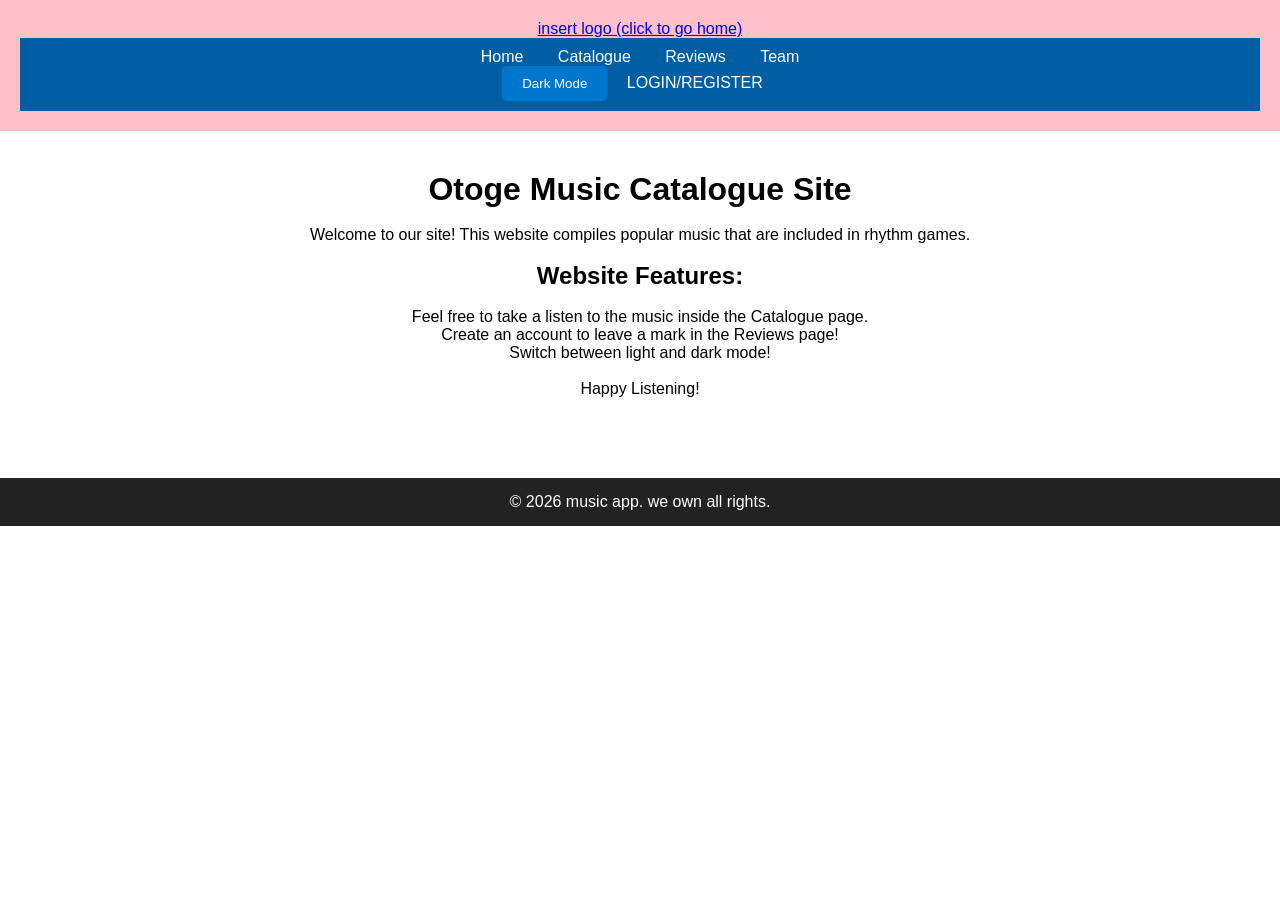
<file: index.html>
<!DOCTYPE html>
<html lang="en">

<head>
    <meta charset="UTF-8">
    <!-- DONT TOUCH OR MOBILE UI DIES -->
    <meta name="viewport" content="width=device-width, initial-scale=1.0">

    <!-- CHANGE THIS TITLE FOR EACH PAGE-->
    <title>insert title</title>

    <link rel="stylesheet" href="css/global.css">
    <link rel="stylesheet" href="css/index.css">

    <!-- ADD PAGE SPECIFIC CSS BELOW HERE -->
</head>

<body>

    <!-- ==========================
         GLOBAL HEADER & NAVIGATION 
         ==========================-->
    <header>
        <div class="logo">
            <a href="index.html">insert logo (click to go home)</a>
        </div>

        <!-- hamburger button for mobile -->
        <button id="mobile-menu-button" aria-label="opens nav menu">☰</button>

        <!-- navigation links -->
        <nav id="nav-links">
            <a href="index.html">Home</a>
            <a href="catalogue.html">Catalogue</a>
            <a href="reviews.html">Reviews</a>
            <a href="team.html">Team</a>

            <!-- dark mode toggle and profile button -->
            <div class="nav-actions">
                <button id="toggle-theme-button" aria-label="toggle dark or light mode">Dark Mode</button>
                <a href="register.html" id="nav-login-button">LOGIN/REGISTER</a>
                <!-- changes to profile button once logged in-->
            </div>
        </nav>
    </header>

    <!-- =================
         MAIN CONTENT AREA
         =================-->
    <main id="main-content">

        <!-- START HERE -->
        <h1>Otoge Music Catalogue Site</h1>
        <br>

        <p>Welcome to our site! This website compiles popular music that are included in rhythm games. 
        </p>

        <br>

        <h2>
            Website Features:
        </h2>

        <br>

        <ul>
        <li> Feel free to take a listen to the music inside the Catalogue page. </li>
        <li> Create an account to leave a mark in the Reviews page! </li>
        <li> Switch between light and dark mode! </li>
        </ul>

        <br>

        <p>
            Happy Listening!
        </p>

    </main>

    <!-- ==========================
         FOOTER SAME FOR EVERY PAGE
         ========================== -->
    <footer>
        <p>&copy; 2026 music app. we own all rights.</p>
    </footer>

    <!-- ==================
         JAVASCRIPT SCRIPTS
         ===================-->

    <!-- EVERY PAGE NEEDS THEME SCRIPT -->
    <script src="js/theme.js"></script>

    <!-- ADD PAGE-SPECIFIC JS BELOW HERE. DONT PUT THEM IN THE HEAD SECTION OR IT WONT WORK -->
<script src="js/global-nav.js"></script>

</body>
</html>
</file>
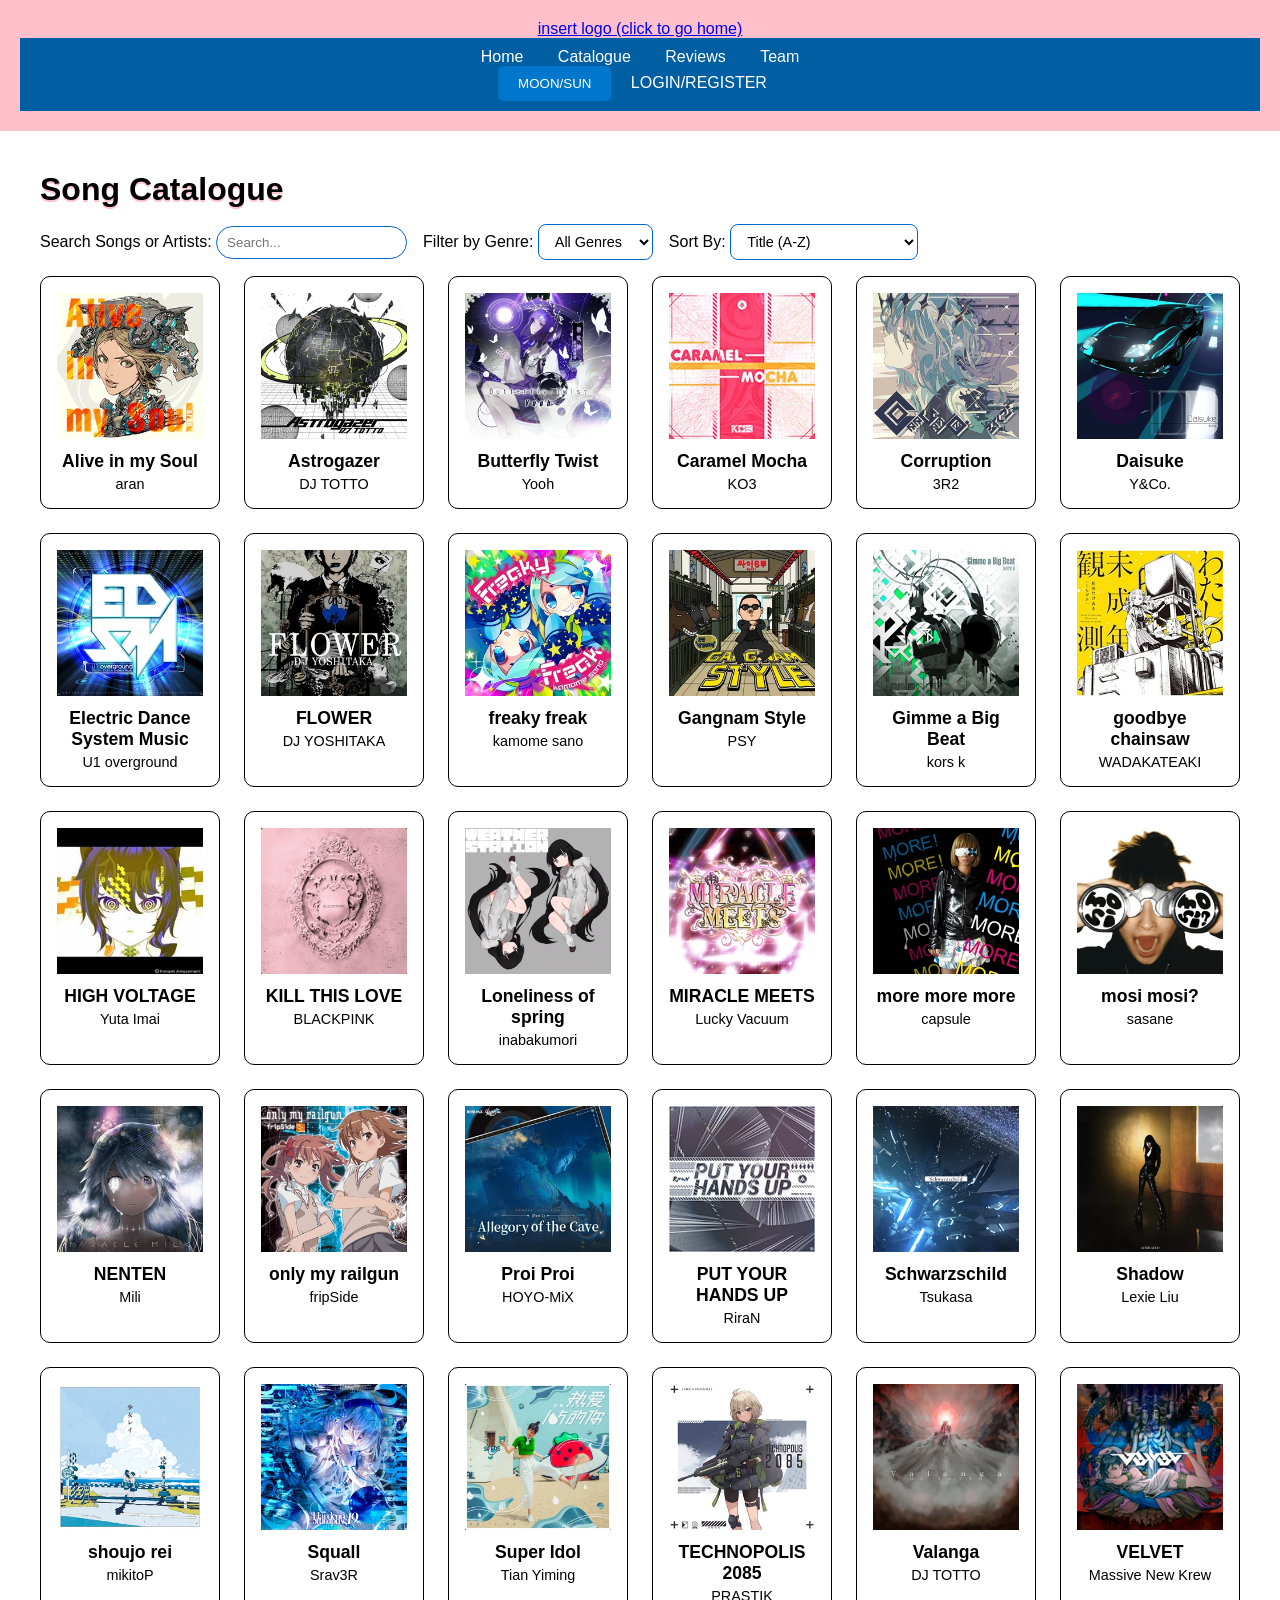
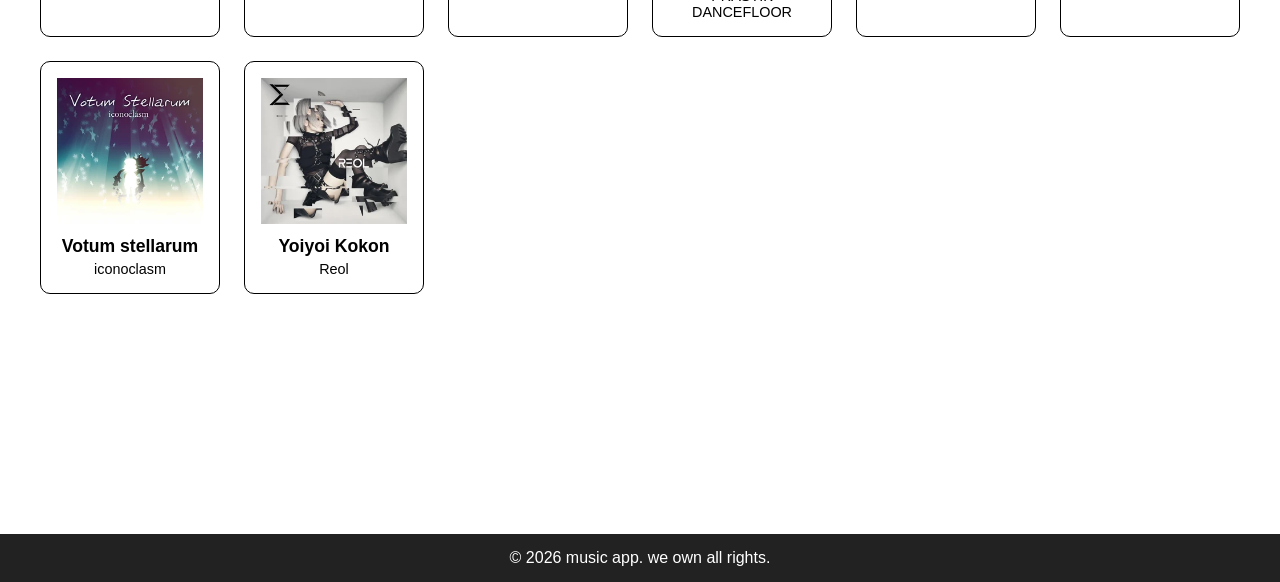
<file: catalogue.html>
<!DOCTYPE html>
<html lang="en">

<head>
    <meta charset="UTF-8">
    <!-- DONT TOUCH OR MOBILE UI DIES -->
    <meta name="viewport" content="width=device-width, initial-scale=1.0">

    <!-- CHANGE THIS TITLE FOR EACH PAGE-->
    <title>Song Catalogue</title>

    <link rel="stylesheet" href="css/global.css">
    <link rel="stylesheet" href="css/catalogue.css">

    <!-- ADD PAGE SPECIFIC CSS BELOW HERE -->

</head>

<body>

<!-- ==========================
     GLOBAL HEADER & NAVIGATION
     ==========================-->
<header>
    <div class="logo">
        <a href="index.html">insert logo (click to go home)</a>
    </div>

    <!-- hamburger button for mobile -->
    <button id="mobile-menu-button" aria-label="opens nav menu">☰</button>

    <!-- navigation links -->
    <nav id="nav-links">
        <a href="index.html">Home</a> <a href="catalogue.html">Catalogue</a> <a href="reviews.html">Reviews</a> <a
            href="team.html">Team</a>

        <!-- dark mode toggle and profile button -->
        <div class="nav-actions">
            <button id="toggle-theme-button" aria-label="toggle dark or light mode">MOON/SUN</button>
            <a href="register.html" id="nav-login-button">LOGIN/REGISTER</a>
            <!-- changes to profile button once logged in-->
        </div>
    </nav>
</header>

<!-- =================
     MAIN CONTENT AREA
     =================-->
<main id="main-content">

    <!--
        Author: Vimesh
        Description: Structure for the catalogue page and song grid, search and filter controls,
        and dynamic audio player, with WCAG compliant semantics and accessibility standards for
        screen readers
 -->

    <!-- START HERE -->

    <h1 id="page-title">Song Catalogue</h1>

    <!--    all filters and controls are grouped with explicit labels and ARIA region labels-->
    <section id="modifiers" aria-label="Catalogue Controls">
        <div>
            <label for="search-box" class="sr-only">Search Songs or Artists:</label> <input type="text"
                                                                                            placeholder="Search..."
                                                                                            id="search-box"
                                                                                            aria-label="Search songs or artists">
        </div>

        <div>
            <label for="genre-select" class="sr-only">Filter by Genre:</label> <select name="genre" id="genre-select"
                                                                                       aria-label="Filter by Genre">
            <option value="all">All Genres</option>
            <option value="Artcore">Artcore</option>
            <option value="EDM">EDM</option>
            <option value="Electropop">Electropop</option>
            <option value="Hardcore">Hardcore</option>
            <option value="Hardstyle">Hardstyle</option>
            <option value="House">House</option>
            <option value="Indie Pop">Indie Pop</option>
            <option value="Trance">Trance</option>
        </select>
        </div>

        <div>
            <label for="sort-by" class="sr-only">Sort By:</label> <select name="sort-by" id="sort-by"
                                                                          aria-label="Sort Songs By">
            <option value="title">Title (A-Z)</option>
            <option value="artist">Artist (A-Z)</option>
            <option value="genre">Genre (A-Z)</option>
            <option value="duration">Duration (Shortest)</option>
            <option value="year">Release Year (Oldest)</option>
            <option value="language">Language (A-Z)</option>
        </select>
        </div>

    </section>

    <!--    song grid container. uses JS DOM manipulation to insert 32 different song
            in theory, an infinite amount of songs can be added so it is easily
            scalable as more songs are added without any issues-->
    <section id="song-list">


        <!--         this is commented out dummy code for testing purposes only
                     the script inserts a card that uses the same structure-->

        <!--                &lt;!&ndash; DUMMY CARD STARTTTTTTTTTTTTTTTTTTTTTTTTTTTTT &ndash;&gt;-->
        <!--                <article class="song-card">-->
        <!--                    <&#45;&#45; <img src="images/cover.png" alt="Album Art"> &ndash;&gt;-->

        <!--                    <div class="album-art">-->
        <!--                        <button class="play-button">Play</button>-->
        <!--                    </div>-->

        <!--                    <h3>Sandstorm</h3>-->
        <!--                    <p>Darude</p>-->
        <!--                    <div>-->

        <!--                    </div>-->
        <!--                    <div class="hidden-details">-->
        <!--                        <p>Language: Instrumental</p>-->
        <!--                        <p>Year: 2001</p>-->
        <!--                        <p>Duration: 3:45</p>-->
        <!--                        <p>Genre: Eurodance</p>-->

        <!--                    </div>-->
        <!--                </article>-->
        <!--                &lt;!&ndash; DUMMY CARD ENDDDDDDDDDDDDDDDDDDDDDDDDDDDDDDDDDDDD &ndash;&gt;-->


    </section>

    <!-- spotify styled audio player. this bottom bar is hidden when no song is selected
     it uses native browser specific HTML5 audio controls
     the bottom bar can be closed and the song will also stop playing automatically-->
    <div id="bottom-player">
        <h4 id="song-name"></h4>
        <audio id="main-audio" controls src=""></audio>
        <button id="close-player-button">Close</button>
    </div>


</main>

<!-- ==========================
     FOOTER SAME FOR EVERY PAGE
     ========================== -->
<footer>
    <p>&copy; 2026 music app. we own all rights.</p>
</footer>

<!-- ==================
     JAVASCRIPT SCRIPTS
     ===================-->

<!-- EVERY PAGE NEEDS THEME SCRIPT -->
<script src="js/global-nav.js"></script>
<script src="js/theme.js"></script>
<script src="js/catalogue.js"></script>


<!-- ADD PAGE-SPECIFIC JS BELOW HERE. DONT PUT THEM IN THE HEAD SECTION OR IT WONT WORK -->

</body>
</html>
</file>
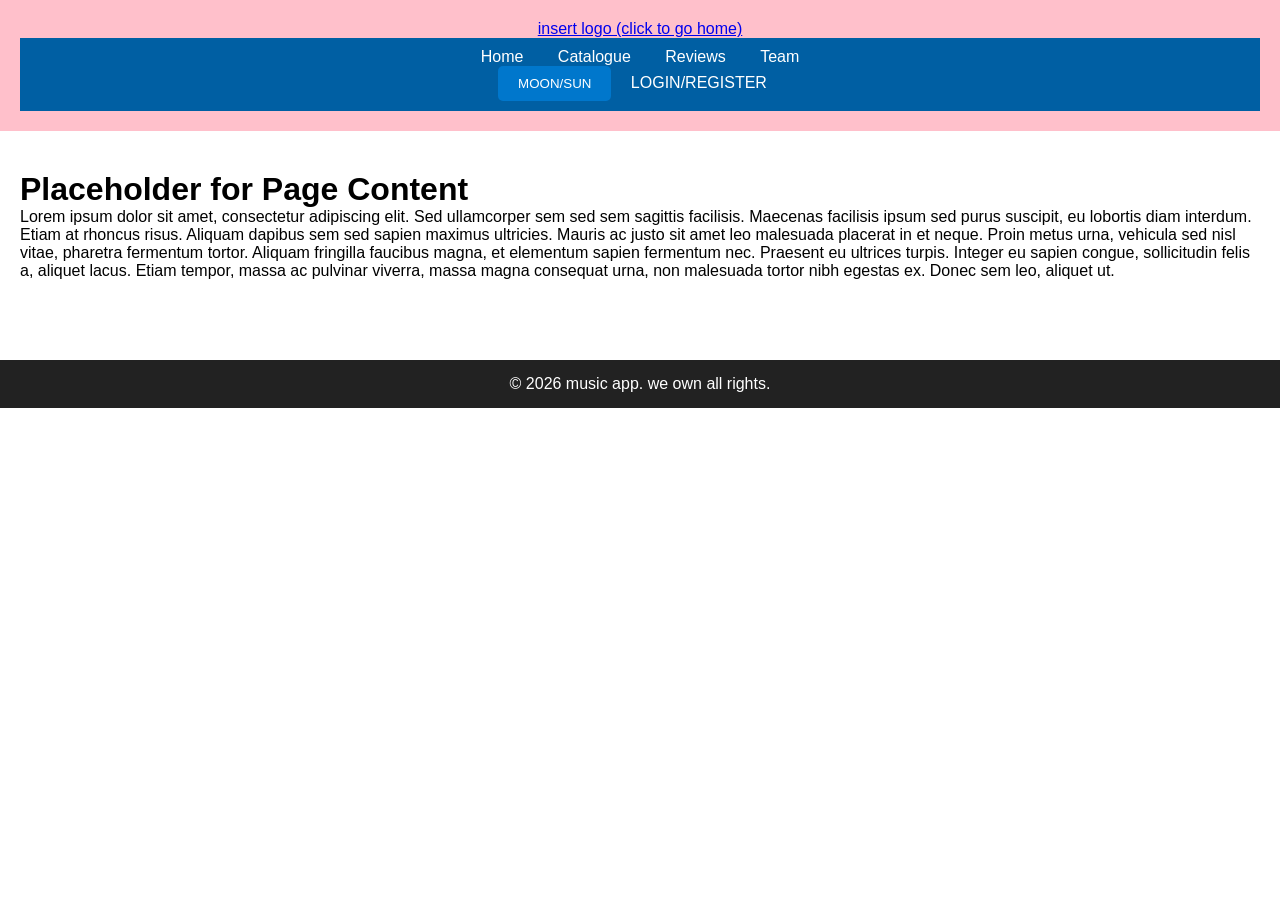
<file: portfolio-yuto.html>
<!DOCTYPE html>
<html lang="en">

<head>
    <meta charset="UTF-8">
    <!-- DONT TOUCH OR MOBILE UI DIES -->
    <meta name="viewport" content="width=device-width, initial-scale=1.0">

    <!-- CHANGE THIS TITLE FOR EACH PAGE-->
    <title>insert title</title>

    <link rel="stylesheet" href="css/global.css">

    <!-- ADD PAGE SPECIFIC CSS BELOW HERE -->
</head>

<body>

    <!-- ==========================
         GLOBAL HEADER & NAVIGATION 
         ==========================-->
    <header>
        <div class="logo">
            <a href="index.html">insert logo (click to go home)</a>
        </div>

        <!-- hamburger button for mobile -->
        <button id="mobile-menu-button" aria-label="opens nav menu">☰</button>

        <!-- navigation links -->
        <nav id="nav-links">
            <a href="index.html">Home</a>
            <a href="catalogue.html">Catalogue</a>
            <a href="reviews.html">Reviews</a>
            <a href="team.html">Team</a>

            <!-- dark mode toggle and profile button -->
            <div class="nav-actions">
                <button id="toggle-theme-button" aria-label="toggle dark or light mode">MOON/SUN</button>
                <a href="register.html" id="nav-login-button">LOGIN/REGISTER</a>
                <!-- changes to profile button once logged in-->
            </div>
        </nav>
    </header>

    <!-- =================
         MAIN CONTENT AREA
         =================-->
    <main id="main-content">

        <!-- START HERE -->
        <h1>Placeholder for Page Content</h1>
        <p>Lorem ipsum dolor sit amet, consectetur adipiscing elit. Sed ullamcorper sem sed sem sagittis facilisis.
            Maecenas facilisis ipsum sed purus suscipit, eu lobortis diam interdum. Etiam at rhoncus risus. Aliquam
            dapibus sem sed sapien maximus ultricies. Mauris ac justo sit amet leo malesuada placerat in et neque. Proin
            metus urna, vehicula sed nisl vitae, pharetra fermentum tortor. Aliquam fringilla faucibus magna, et
            elementum sapien fermentum nec. Praesent eu ultrices turpis. Integer eu sapien congue, sollicitudin felis a,
            aliquet lacus. Etiam tempor, massa ac pulvinar viverra, massa magna consequat urna, non malesuada tortor
            nibh egestas ex. Donec sem leo, aliquet ut. </p>

    </main>

    <!-- ==========================
         FOOTER SAME FOR EVERY PAGE
         ========================== -->
    <footer>
        <p>&copy; 2026 music app. we own all rights.</p>
    </footer>

    <!-- ==================
         JAVASCRIPT SCRIPTS
         ===================-->

    <!-- EVERY PAGE NEEDS THEME SCRIPT -->
    <script src="js/theme.js"></script>

    <!-- ADD PAGE-SPECIFIC JS BELOW HERE. DONT PUT THEM IN THE HEAD SECTION OR IT WONT WORK -->

</body>
</html>
</file>
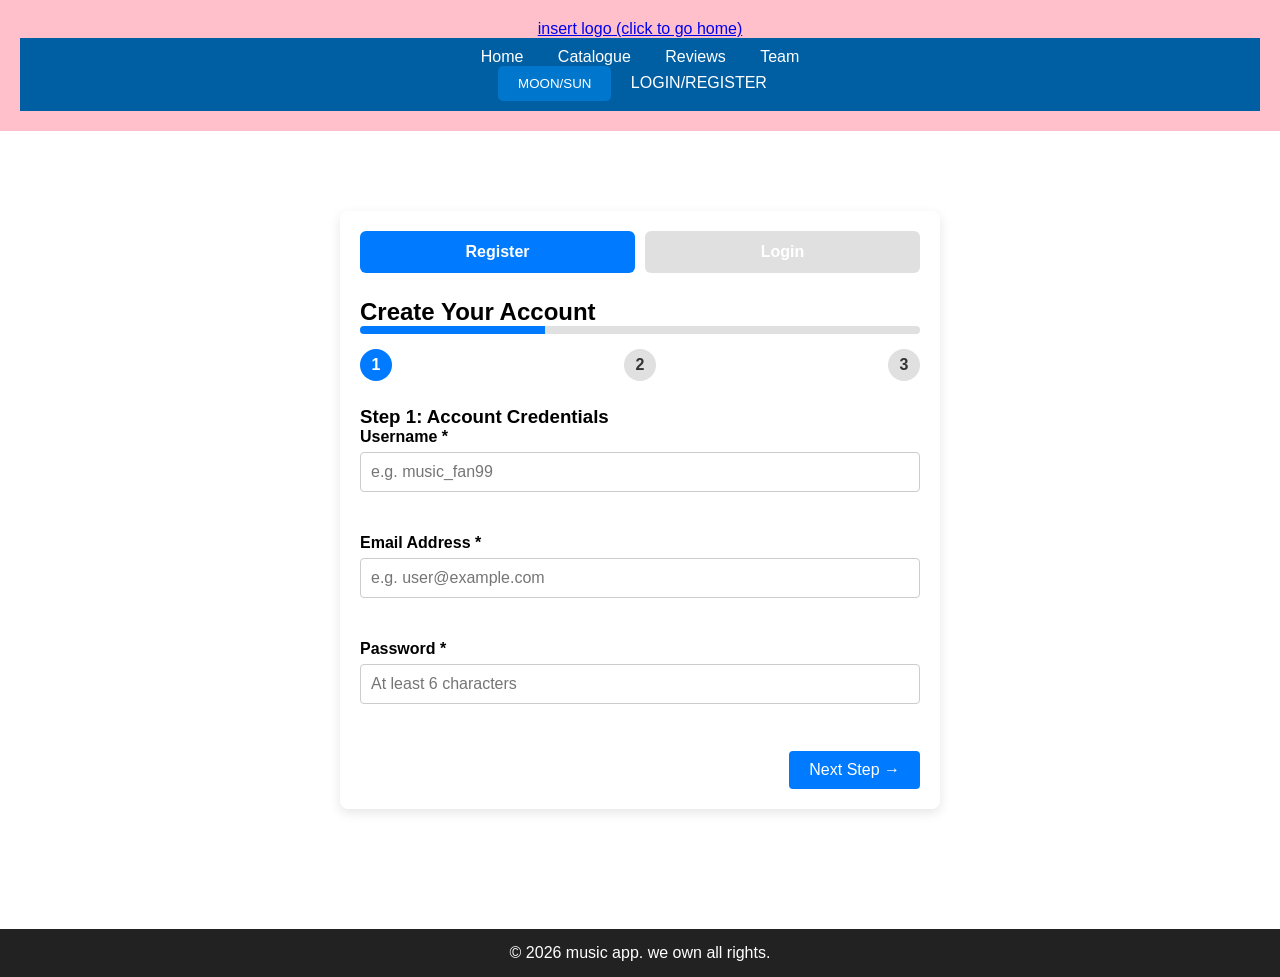
<file: register.html>
<!DOCTYPE html>
<html lang="en">

<head>
    <meta charset="UTF-8">
    <!-- DONT TOUCH OR MOBILE UI DIES -->
    <meta name="viewport" content="width=device-width, initial-scale=1.0">

    <title>Account - Music App</title>

    <link rel="stylesheet" href="css/global.css">
    <link rel="stylesheet" href="css/register.css">
</head>

<body>

<!-- ==========================
     GLOBAL HEADER & NAVIGATION
     ==========================-->
<header>
    <div class="logo">
        <a href="index.html">insert logo (click to go home)</a>
    </div>

    <!-- hamburger button for mobile -->
    <button id="mobile-menu-button" aria-label="opens nav menu">☰</button>

    <!-- navigation links -->
    <nav id="nav-links">
        <a href="index.html">Home</a>
        <a href="catalogue.html">Catalogue</a>
        <a href="reviews.html">Reviews</a>
        <a href="team.html">Team</a>

        <!-- dark mode toggle and profile button -->
        <div class="nav-actions">
            <button id="toggle-theme-button" aria-label="toggle dark or light mode">MOON/SUN</button>
            <a href="register.html" id="nav-login-button" class="active">LOGIN/REGISTER</a>
        </div>
    </nav>
</header>

<!-- =================
     MAIN CONTENT AREA
     =================-->
<main id="main-content">

    <section class="auth-container">
        
        <!-- Toggle Tabs: Login vs Register -->
        <div class="auth-tabs">
            <button id="tab-register-btn" class="tab-btn active">Register</button>
            <button id="tab-login-btn" class="tab-btn">Login</button>
        </div>

        <!-- =========================
             REGISTER FORM (MULTI-STEP)
             ========================= -->
        <div id="register-section" class="auth-box">
            <h2>Create Your Account</h2>
            
            <!-- Progress Indicator -->
            <div class="progress-bar-container">
                <div class="progress-bar-fill" id="progress-bar"></div>
            </div>
            <div class="step-indicators">
                <span class="step-node active" id="node-1">1</span>
                <span class="step-node" id="node-2">2</span>
                <span class="step-node" id="node-3">3</span>
            </div>

            <form id="multi-step-form" novalidate>
                
                <!-- STEP 1: Account Credentials -->
                <div class="form-step active-step" id="step-1">
                    <h3>Step 1: Account Credentials</h3>
                    
                    <div class="form-group">
                        <label for="reg-username">Username *</label>
                        <input type="text" id="reg-username" name="username" placeholder="e.g. music_fan99">
                        <span class="error-message" id="err-username"></span>
                    </div>

                    <div class="form-group">
                        <label for="reg-email">Email Address *</label>
                        <input type="email" id="reg-email" name="email" placeholder="e.g. user@example.com">
                        <span class="error-message" id="err-email"></span>
                    </div>

                    <div class="form-group">
                        <label for="reg-password">Password *</label>
                        <input type="password" id="reg-password" name="password" placeholder="At least 6 characters">
                        <span class="error-message" id="err-password"></span>
                    </div>

                    <div class="form-actions">
                        <button type="button" class="btn btn-next" id="next-1">Next Step &rarr;</button>
                    </div>
                </div>

                <!-- STEP 2: Personal Details -->
                <div class="form-step" id="step-2">
                    <h3>Step 2: Profile Details</h3>

                    <div class="form-group">
                        <label for="reg-fullname">Full Name *</label>
                        <input type="text" id="reg-fullname" name="fullname" placeholder="e.g. John Doe">
                        <span class="error-message" id="err-fullname"></span>
                    </div>

                    <div class="form-group">
                        <label for="reg-dob">Date of Birth *</label>
                        <input type="date" id="reg-dob" name="dob">
                        <span class="error-message" id="err-dob"></span>
                    </div>

                    <div class="form-actions">
                        <button type="button" class="btn btn-prev" id="prev-2">&larr; Back</button>
                        <button type="button" class="btn btn-next" id="next-2">Next Step &rarr;</button>
                    </div>
                </div>

                <!-- STEP 3: Preferences & Confirmation -->
                <div class="form-step" id="step-3">
                    <h3>Step 3: Music Preferences</h3>

                    <div class="form-group">
                        <label for="reg-genre">Favorite Genre *</label>
                        <select id="reg-genre" name="genre">
                            <option value="">-- Select a Genre --</option>
                            <option value="Artcore">Artcore</option>
                            <option value="EDM">EDM</option>
                            <option value="Electropop">Electropop</option>
                            <option value="Hardcore">Hardcore</option>
                            <option value="Hardstyle">Hardstyle</option>
                            <option value="House">House</option>
                            <option value="Indie Pop">Indie Pop</option>
                            <option value="Trance">Trance</option>
                        </select>
                        <span class="error-message" id="err-genre"></span>
                    </div>

                    <div class="form-group checkbox-group">
                        <label>
                            <input type="checkbox" id="reg-terms"> I agree to the terms and conditions *
                        </label>
                        <span class="error-message" id="err-terms"></span>
                    </div>

                    <div class="form-actions">
                        <button type="button" class="btn btn-prev" id="prev-3">&larr; Back</button>
                        <button type="submit" class="btn btn-submit" id="submit-reg">Complete Registration</button>
                    </div>
                </div>

            </form>
        </div>

        <!-- =========================
             LOGIN FORM
             ========================= -->
        <div id="login-section" class="auth-box hidden">
            <h2>Welcome Back</h2>
            <form id="login-form" novalidate>
                
                <div class="form-group">
                    <label for="login-username">Username or Email *</label>
                    <input type="text" id="login-username" placeholder="Enter username or email">
                    <span class="error-message" id="err-login-user"></span>
                </div>

                <div class="form-group">
                    <label for="login-password">Password *</label>
                    <input type="password" id="login-password" placeholder="Enter password">
                    <span class="error-message" id="err-login-pass"></span>
                </div>

                <button type="submit" class="btn btn-submit">Log In</button>
            </form>
        </div>

        <!-- =========================
             LOGGED-IN PROFILE VIEW
             ========================= -->
        <div id="profile-section" class="auth-box hidden">
            <h2>User Profile</h2>
            <div class="profile-card">
                <p><strong>Username:</strong> <span id="prof-username"></span></p>
                <p><strong>Email:</strong> <span id="prof-email"></span></p>
                <p><strong>Full Name:</strong> <span id="prof-fullname"></span></p>
                <p><strong>Favorite Genre:</strong> <span id="prof-genre"></span></p>
                <button id="logout-btn" class="btn btn-danger">Log Out</button>
            </div>
        </div>

    </section>

</main>

<!-- ==========================
     FOOTER SAME FOR EVERY PAGE
     ========================== -->
<footer>
    <p>&copy; 2026 music app. we own all rights.</p>
</footer>

<!-- ==================
     JAVASCRIPT SCRIPTS
     ===================-->

<!-- EVERY PAGE NEEDS THEME SCRIPT -->
<script src="js/theme.js"></script>

<!-- ADD PAGE-SPECIFIC JS BELOW HERE. DONT PUT THEM IN THE HEAD SECTION OR IT WONT WORK -->

<script src="js/global-nav.js"></script>
<script src="js/catalogue.js"></script>

</body>
</html>
</file>
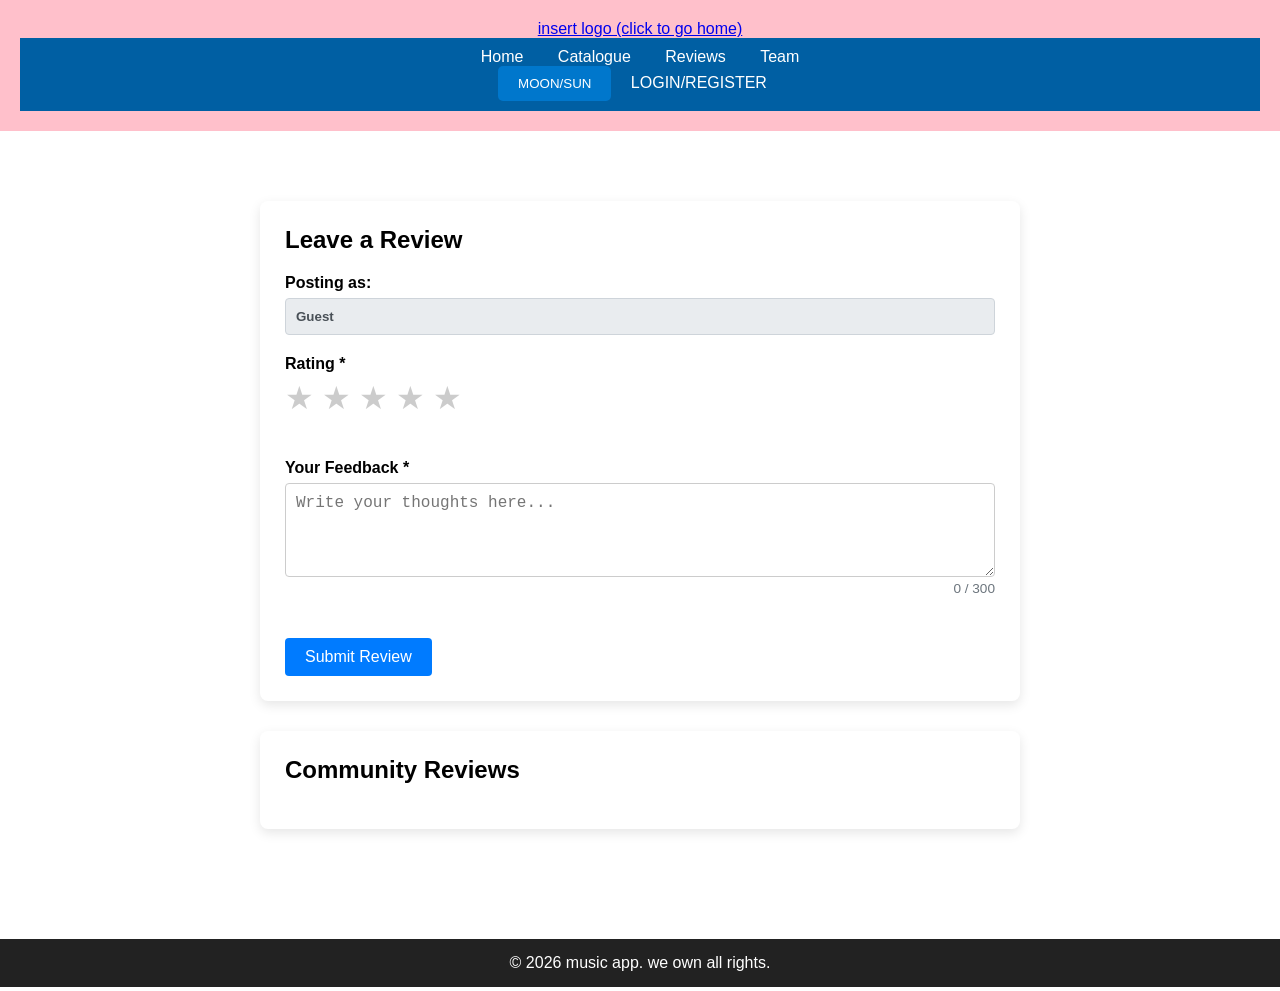
<file: reviews.html>
<!DOCTYPE html>
<html lang="en">

<head>
    <meta charset="UTF-8">
    <!-- DONT TOUCH OR MOBILE UI DIES -->
    <meta name="viewport" content="width=device-width, initial-scale=1.0">

    <title>Reviews - Music App</title>

    <link rel="stylesheet" href="css/global.css">
    <link rel="stylesheet" href="css/reviews.css">
</head>

<body>

<!-- ==========================
     GLOBAL HEADER & NAVIGATION
     ==========================-->
<header>
    <div class="logo">
        <a href="index.html">insert logo (click to go home)</a>
    </div>

    <!-- hamburger button for mobile -->
    <button id="mobile-menu-button" aria-label="opens nav menu">☰</button>

    <!-- navigation links -->
    <nav id="nav-links">
        <a href="index.html">Home</a>
        <a href="catalogue.html">Catalogue</a>
        <a href="reviews.html" class="active">Reviews</a>
        <a href="team.html">Team</a>

        <!-- dark mode toggle and profile button -->
        <div class="nav-actions">
            <button id="toggle-theme-button" aria-label="toggle dark or light mode">MOON/SUN</button>
            <a href="register.html" id="nav-login-button">LOGIN/REGISTER</a>
        </div>
    </nav>
</header>

<!-- =================
     MAIN CONTENT AREA
     =================-->
<main id="main-content">

    <section class="reviews-section">
        
        <!-- Review Submission Form -->
        <div class="review-form-container">
            <h2>Leave a Review</h2>

            <!-- Warning banner when user is not logged in -->
            <div id="login-warning" class="login-warning hidden">
                <p>⚠️ You are currently posting as a <strong>Guest</strong>. Please <a href="register.html">Log In or Register</a> to link reviews to your account.</p>
            </div>

            <form id="review-form">
                <!-- User account indicator -->
                <div class="form-group">
                    <label>Posting as:</label>
                    <input type="text" id="review-user-display" value="Guest" disabled>
                </div>

                <!-- 5-Star Rating Selection -->
                <div class="form-group">
                    <label>Rating *</label>
                    <div class="star-rating" id="star-rating-container">
                        <span class="star" data-value="1">&#9733;</span>
                        <span class="star" data-value="2">&#9733;</span>
                        <span class="star" data-value="3">&#9733;</span>
                        <span class="star" data-value="4">&#9733;</span>
                        <span class="star" data-value="5">&#9733;</span>
                    </div>
                    <span class="error-message" id="err-rating"></span>
                </div>

                <!-- Review Textarea -->
                <div class="form-group">
                    <label for="review-text">Your Feedback *</label>
                    <textarea id="review-text" rows="4" maxlength="300" placeholder="Write your thoughts here..."></textarea>
                    <div class="char-count-wrapper">
                        <span id="char-counter">0 / 300</span>
                    </div>
                    <span class="error-message" id="err-text"></span>
                </div>

                <button type="submit" class="btn btn-submit" id="submit-review-btn">Submit Review</button>
            </form>
        </div>

        <!-- Past Reviews Feed -->
        <div class="reviews-feed-container">
            <h2>Community Reviews</h2>
            <div id="reviews-list" class="reviews-list">
                <!-- Dynamic review cards appended here -->
            </div>
        </div>

    </section>

</main>

<!-- ==========================
     FOOTER SAME FOR EVERY PAGE
     ========================== -->
<footer>
    <p>&copy; 2026 music app. we own all rights.</p>
</footer>

<!-- ==================
     JAVASCRIPT SCRIPTS
     ===================-->

<!-- EVERY PAGE NEEDS THEME SCRIPT -->
<script src="js/theme.js"></script>

<!-- ADD PAGE-SPECIFIC JS BELOW HERE. DONT PUT THEM IN THE HEAD SECTION OR IT WONT WORK -->

<script src="js/global-nav.js"></script>
<script src="js/catalogue.js"></script>

</body>
</html>
</file>
<file: css/global.css>
/* =========================
   Global Styles
========================= */

* {
    margin: 0;
    padding: 0;
    box-sizing: border-box;
}

body {
    font-family: Arial, Helvetica, sans-serif;
    background-color: #ffffff;
    color: black;
    transition: background-color 0.3s ease, color 0.3s ease;
}

/* Container */
.container {
    width: 90%;
    max-width: 1200px;
    margin: auto;
    padding: 20px;
}

/* Header */
header {
    background: pink;
    color: red;
    padding: 20px;
    text-align: center;
}

/* Navigation */
nav {
    background: #005fa3;
    padding: 10px;
    text-align: center;
}

nav a {
    color: white;
    text-decoration: none;
    margin: 0 15px;
}

nav a:hover {
    text-decoration: underline;
}

/* Main Content */
main {
    padding: 40px 20px;
}

section {
    margin-bottom: 30px;
}

/* Buttons */
button {
    padding: 10px 20px;
    border: none;
    background: #0077cc;
    color: white;
    border-radius: 5px;
    cursor: pointer;
    transition: 0.3s;
}

button:hover {
    background: #005fa3;
}

/* Footer */
footer {
    background: #222;
    color: white;
    text-align: center;
    padding: 15px;
    margin-top: 40px;
}

/* =========================
   Dark Mode
========================= */

body.dark-mode {
    background-color: #1b1b1b;
    color: #f5f5f5;
}

body.dark-mode header {
    background: #121212;
}

body.dark-mode nav {
    background: #202020;
}

body.dark-mode nav a {
    color: #ffffff;
}

body.dark-mode button {
    background: #444;
    color: white;
}

body.dark-mode button:hover {
    background: #666;
}

body.dark-mode footer {
    background: #111;
}


/*
Author: Vimesh
Desc: This handles the mobile hamburger menu layout
 */

#mobile-menu-button {
    display: none;
    background: none;
    border: none;
    font-size: 2em;
    cursor: pointer;
    padding: 4px 8px;
}

@media (max-width: 800px) {
    #mobile-menu-button {
        display: block;
    }

    header {
        position: relative;
    }

    #nav-links {
        display: flex;
        flex-direction: column;
        position: absolute;

        top: 100%;
        left: 0;
        width: 100%;
        text-align: center;
        padding: 2em 1.5em;
        z-index: 1000;
        gap: 4em;
        box-sizing: border-box;

        min-height: 100vh;


        transition: transform 0.3s ease-in-out;
        transform: translateX(-100%);

    }

    #nav-links.active {
        transform: translateX(-20%);
        box-shadow: 0 8px 16px 0 rgba(0, 0, 0, 0.2), 0 6px 20px 0 rgba(0, 0, 0, 0.19);
        /*this shadow was an inline code suggestion*/

    }

    #nav-links a {
        display: block;
        font-weight: 600;
    }

    .nav-actions {
        display: flex;
        flex-direction: column; /* stacks button and profile on top of each other */
        align-items: center;
        gap: 1.5em;
        width: 100%;
        margin-top: 0.5em;
    }
}
</file>
<file: css/index.css>
body {
  text-align: center;
}

ul {
  list-style-type: none;
  padding: 0;
  margin: 0;
}
</file>
<file: css/catalogue.css>
/*
    Author: Vimesh
    Description: Stylesheet for catalogue.html
                dynamic grid for song cards to be displayed, card hover and focus details,
                card pop out animations and shadows, @media overrides for smaller displays,
                accessibility option for tab users via using focus-within pseudoclasses
 */

/* 1. modifiers and filters for the song catalogue */

/* uses flex-direction column to lock the search, genre select, and sort-by functions,
    in appropriate positions*/
#modifiers {
    display: flex;
    justify-content: flex-start;
    gap: 1em;
    max-width: 1200px;
    margin: 0 auto 1em auto;
    align-items: center;
}

#search-box {
    border-radius: 20px;
    padding: 8px 10px;
    border: 1px solid #0066cc;
}

#modifiers select {
    border-radius: 8px;
    padding: 8px 12px;
    border: 1px solid #0066cc;
    background-color: white;
    cursor: pointer;
    font-size: 0.9em;
}

#search-box:focus,
#modifiers select:focus {
    outline: none;
    border-color: #0066cc;
    box-shadow: 0 0 0 5px rgba(0, 0, 0, 0.2);
}


/* 2. the catalogue grid itself */

/* uses responsive auto fill css grid with each card width being a minimum 180px
    so the grid layout dynamically scales down from the maximum 6 rows down to
    minimum 2 rows based on viewport size*/
#song-list {
    display: grid;
    grid-template-columns: repeat(auto-fill, minmax(180px, 1fr));
    gap: 1.5em;
    max-width: 1200px;
    margin: 0 auto 10em auto;
}


/* 3. individual song cards */

/* card base and hover functionality */
.song-card {
    position: relative;
    background-color: white;
    border: 1px solid black;
    border-radius: 10px;
    padding: 16px;
    box-sizing: border-box;

    transition: transform 0.25s ease, filter 0.25s ease;
}

/* this animation on hover */
.song-card:hover,
.song-card:focus-within {
    z-index: 20;
    transform: translateY(-6px);
    filter: drop-shadow(0 10px 15px rgba(0, 0, 0, 0.25));

    border-bottom-left-radius: 0;
    border-bottom-right-radius: 0;
}

.song-card h3 {
    margin: 12px 0 4px 0;
    font-size: 1.1em;
    text-align: center;
}

.song-card p {
    margin: 0;
    font-size: 0.9em;
    text-align: center;
}

.album-art {
    background-color: #e0e0e0;
    aspect-ratio: 1 / 1;
    width: 100%;
    position: relative;
}

.album-art img {
    width: 100%;
    height: 100%;
    object-fit: cover;
    display: block;
}

.play-button {
    position: absolute;
    bottom: 10px;
    right: 10px;

    width: 44px;
    height: 44px;
    border-radius: 50%;
    border: none;
    background-color: #1db954;
    color: white;
    font-size: 1.1em;
    cursor: pointer;
    box-shadow: 0 4px 10px rgba(0, 0, 0, 0.3);

    /*display: none;*/
    opacity: 0;
    justify-content: center;
    align-items: center;
    padding: 0 0 0 2px;

    transition: transform 0.2s ease, background-color 0.2s ease;
}

/* supports both tab select and mouse select*/
.song-card:hover .play-button,
.song-card:focus-within .play-button {
    display: flex;
    opacity: 1;
    transition: opacity 0.2s ease, transform 0.2s ease;
}

.play-button:hover {
    transform: scale(1.15);
    background-color: #1ed760;
}

/* removes the outline when song list is selected via tab*/
.play-button:focus {
    outline: none;
}

/* song card hidden details pop out using a dynamic animation */

.hidden-details {
    /*display: none;*/
    opacity: 0;
    position: absolute;
    top: 100%;
    left: -1px;
    right: -1px;

    background-color: white;
    border: 1px solid black;
    border-top: none;
    border-bottom-left-radius: 10px;
    border-bottom-right-radius: 10px;

    padding: 4px 16px 16px 16px;
    box-sizing: border-box;
    z-index: 20;

    pointer-events: none;
}

.song-card:hover .hidden-details,
.song-card:focus-within .hidden-details {
    display: block;
    opacity: 1;

    pointer-events: auto;
}


/* 4. the bottom player that plays songs */
#bottom-player {
    position: fixed;
    bottom: 0;
    left: 0;
    width: 100%;
    background-color: gray;
    border-top: 2px solid black;

    display: none;
    opacity: 0;
    justify-content: center;
    align-items: center;
    gap: 1em;
    padding: 10px;
    z-index: 100;

}

#bottom-player.show-player {
    display: flex;
    opacity: 1;
    transition: opacity 0.2s ease, transform 0.2s ease;

}

.song-detail h4 {
    display: inline-block;
}

/* 5. general */

#page-title {
    max-width: 1200px;
    margin: 0 auto 0.5em auto;
    font-size: 2em;
    text-shadow: pink 0 2px 0;
}

/*
    Author: Ding Tze Jian
    Description: moved from global.css. dark mode overrides for the song cards for better displayability
*/

/* Style the song card background and text in dark mode */
body.dark-mode .song-card {
    background-color: #242424; /* Darker card background */
    color: #f5f5f5;
    border: 1px solid #333;
}

/* Ensure all text inside the song card turns light */
body.dark-mode .song-card h3,
body.dark-mode .song-card p {
    color: #f5f5f5;
}

/* Style the hidden details box inside the card */
body.dark-mode .song-card .hidden-details {
    background-color: #242424;
    color: #cccccc;
    border: 1px solid #333;
}

/* Author: Vimesh
   Description: @media queries to support mobile layout */

@media (max-width: 500px) {

    #song-list {
        grid-template-columns: repeat(2, 1fr);
        gap: 0.5em;
    }

    #modifiers {
        flex-wrap: wrap;
    }

    #modifiers > div:first-child {
        width: 100%;
    }

    #search-box {
        width: 100%;
        margin-top: 8px;
    }

    #bottom-player {
        flex-direction: column;
        gap: 5px;
    }
}
</file>
<file: css/register.css>
/* Container Layout */
.auth-container {
    max-width: 600px;
    margin: 40px auto;
    padding: 20px;
    background: #ffffff;
    border-radius: 8px;
    box-shadow: 0 4px 12px rgba(0,0,0,0.1);
}

/* Auth Navigation Tabs */
.auth-tabs {
    display: flex;
    justify-content: center;
    gap: 10px;
    margin-bottom: 25px;
}

.tab-btn {
    flex: 1;
    padding: 12px;
    font-size: 1rem;
    font-weight: bold;
    background: #e0e0e0;
    border: none;
    border-radius: 6px;
    cursor: pointer;
    transition: background 0.3s;
}

.tab-btn.active {
    background: #007bff;
    color: #ffffff;
}

/* Auth Box visibility */
.auth-box {
    display: block;
}

.auth-box.hidden {
    display: none;
}

/* Multi-step Progress Bar */
.progress-bar-container {
    width: 100%;
    height: 8px;
    background-color: #e0e0e0;
    border-radius: 4px;
    overflow: hidden;
    margin-bottom: 15px;
}

.progress-bar-fill {
    height: 100%;
    width: 33%;
    background-color: #007bff;
    transition: width 0.4s ease;
}

.step-indicators {
    display: flex;
    justify-content: space-between;
    margin-bottom: 25px;
}

.step-node {
    width: 32px;
    height: 32px;
    line-height: 32px;
    border-radius: 50%;
    background: #e0e0e0;
    color: #333;
    text-align: center;
    font-weight: bold;
}

.step-node.active {
    background: #007bff;
    color: #fff;
}

/* Form Steps */
.form-step {
    display: none;
}

.form-step.active-step {
    display: block;
}

.form-group {
    margin-bottom: 20px;
    display: flex;
    flex-direction: column;
}

.form-group label {
    font-weight: 600;
    margin-bottom: 6px;
}

.form-group input, 
.form-group select {
    padding: 10px;
    border: 1px solid #ccc;
    border-radius: 4px;
    font-size: 1rem;
}

.checkbox-group {
    flex-direction: row;
    align-items: center;
}

/* Error Messages */
.error-message {
    color: #dc3545;
    font-size: 0.85rem;
    margin-top: 4px;
    min-height: 18px;
}

/* Form Buttons */
.form-actions {
    display: flex;
    justify-content: space-between;
    margin-top: 25px;
}

.btn {
    padding: 10px 20px;
    font-size: 1rem;
    border: none;
    border-radius: 4px;
    cursor: pointer;
}

.btn-next, .btn-submit {
    background-color: #007bff;
    color: #ffffff;
    margin-left: auto;
}

.btn-prev {
    background-color: #6c757d;
    color: #ffffff;
}

.btn-danger {
    background-color: #dc3545;
    color: #ffffff;
    margin-top: 15px;
}

/* Profile Display */
.profile-card p {
    font-size: 1.1rem;
    margin: 10px 0;
}
</file>
<file: css/reviews.css>
/* Container Layout */
.reviews-section {
    max-width: 800px;
    margin: 30px auto;
    padding: 0 20px;
}

.review-form-container,
.reviews-feed-container {
    background: #ffffff;
    padding: 25px;
    border-radius: 8px;
    box-shadow: 0 4px 12px rgba(0,0,0,0.1);
    margin-bottom: 30px;
}

h2 {
    margin-top: 0;
    margin-bottom: 20px;
    font-size: 1.5rem;
}

/* Login Warning */
.login-warning {
    background-color: #fff3cd;
    color: #856404;
    border: 1px solid #ffeeba;
    padding: 10px 15px;
    border-radius: 6px;
    margin-bottom: 20px;
}

.login-warning.hidden {
    display: none;
}

.login-warning a {
    color: #856404;
    font-weight: bold;
    text-decoration: underline;
}

/* Form Styles */
.form-group {
    margin-bottom: 20px;
    display: flex;
    flex-direction: column;
}

.form-group label {
    font-weight: 600;
    margin-bottom: 6px;
}

.form-group input[disabled] {
    background-color: #e9ecef;
    border: 1px solid #ced4da;
    color: #495057;
    padding: 10px;
    border-radius: 4px;
    font-weight: bold;
}

.form-group textarea {
    padding: 10px;
    border: 1px solid #ccc;
    border-radius: 4px;
    font-size: 1rem;
    resize: vertical;
}

.char-count-wrapper {
    text-align: right;
    font-size: 0.85rem;
    color: #6c757d;
    margin-top: 4px;
}

/* 5-Star Rating Component */
.star-rating {
    display: flex;
    gap: 8px;
    font-size: 2rem;
    cursor: pointer;
    user-select: none;
}

.star {
    color: #ccc;
    transition: color 0.2s ease;
}

.star.selected,
.star.hovered {
    color: #ffc107;
}

/* Error Messages */
.error-message {
    color: #dc3545;
    font-size: 0.85rem;
    margin-top: 4px;
    min-height: 18px;
}

/* Review Cards */
.reviews-list {
    display: flex;
    flex-direction: column;
    gap: 15px;
}

.review-card {
    border: 1px solid #e0e0e0;
    border-radius: 6px;
    padding: 15px;
    background-color: #fdfdfd;
}

.review-header {
    display: flex;
    justify-content: space-between;
    align-items: center;
    margin-bottom: 10px;
}

.review-author {
    font-weight: bold;
    font-size: 1.05rem;
}

.review-stars {
    color: #ffc107;
    font-size: 1.2rem;
}

.review-date {
    font-size: 0.8rem;
    color: #888;
}

.review-body {
    font-size: 0.95rem;
    line-height: 1.4;
    color: #333;
}

/* Submit Button */
.btn-submit {
    background-color: #007bff;
    color: #fff;
    padding: 10px 20px;
    font-size: 1rem;
    border: none;
    border-radius: 4px;
    cursor: pointer;
}

.btn-submit:hover {
    background-color: #0056b3;
}
</file>
